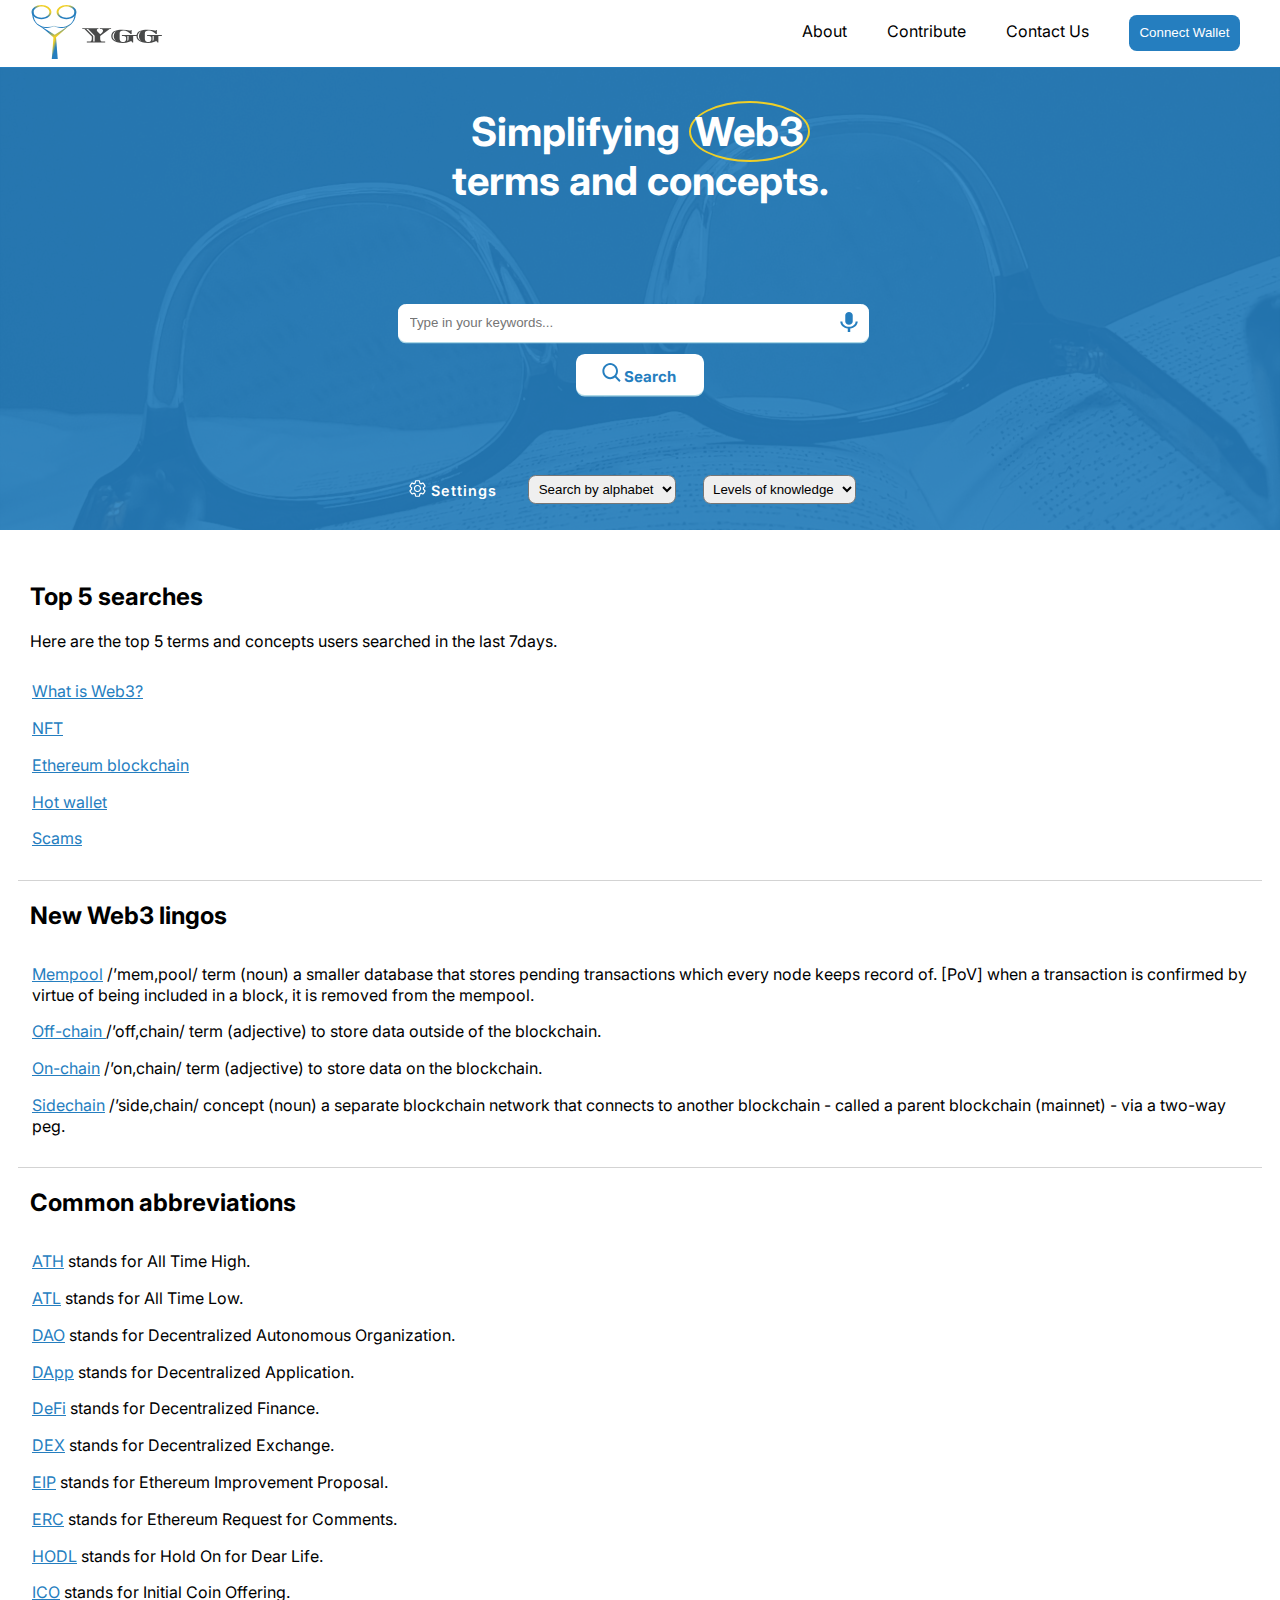
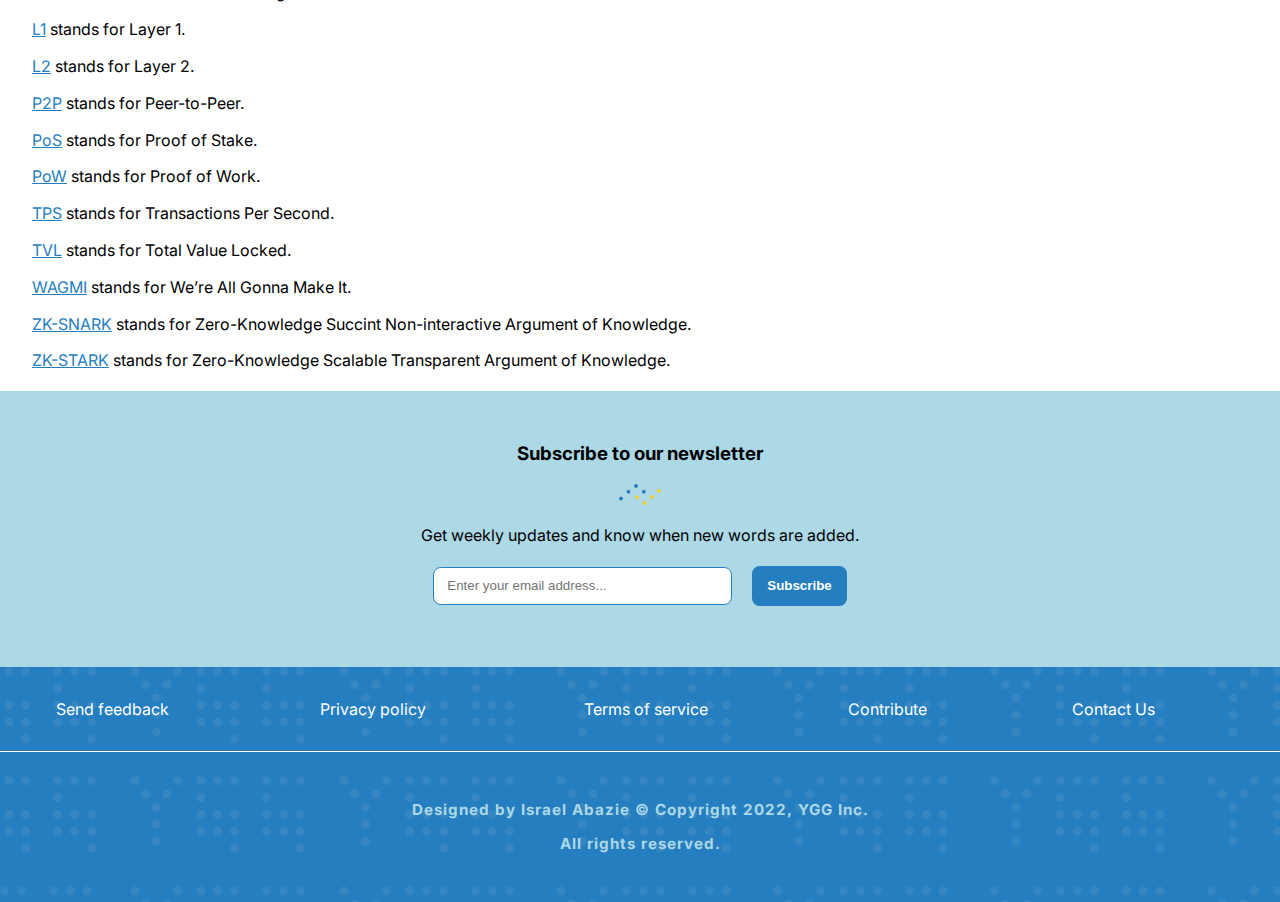
<file: index.html>
<!DOCTYPE html>
<html lang="en">
  <head>
    <meta charset="UTF-8" />
    <meta name="keywords" content="Web3, NFT, Blockchain, Dictionary, Smart contracts, DAO, Ethereum" />
    <meta name="description" content=" With the advent of Web3, we have seen litany of terms and concepts -
    wallets, technologies, protocols, chains - blocking the way to
    seamless adoption due to their ambuiguity. YGG is solving this
    friction by providing an all-in-one layman’s dictionary (with
    infographics) for both the average crypto noob and experienced users." />
    <meta name="author" content="Israel Abazie" />
    <meta http-equiv="X-UA-Compatible" content="IE=edge" />
    <meta name="viewport" content="width=device-width, initial-scale=1.0" />
    <link href="./CSS/style.css" rel="stylesheet" type="text/css" />
    <link href="./images/logo (1).svg" rel="icon" type="image/svg" />
    <link rel="preconnect" href="https://fonts.googleapis.com" />
    <link rel="preconnect" href="https://fonts.gstatic.com" crossorigin />
    <link
      href="https://fonts.googleapis.com/css2?family=Inter:wght@400;500;700&display=swap"
      rel="stylesheet"
    />
    
  
    <title>YGG - Web3 Dictionary</title>
  </head>
  <body>
    <header>
      <nav>
        <div class="nav-logo">
          <a href="index.html">
            <img src="./images/logo (1).svg" alt="logo" />
            <img src="./images/Ygg.svg" alt="logo text" class="logotxt" />
          </a>
          <img
            src="./images/menu--v1.png"
            class="hamburger"
            alt="hamburger menu"
          />
        </div>

        <div>
          <ul class="ul">
            <li>
              <img
                src="./images/close.svg"
                class="closeMenu"
                alt="close menu"
              />
            </li>
            <li class="home" style="color:#257ebf;"><a href="./index.html">Home</a></li>
            <li><a href="./pages/about.html">About</a></li>
            <li><a href="./pages/contribute.html">Contribute</a></li>
            <li><a href="./pages/contact.html">Contact Us</a></li>
            <li>
              <button type="submit" style="cursor: pointer">
                Connect Wallet
              </button>
            </li>
          </ul>
        </div>
      </nav>
      <div class="background-img">
        <h1>
          Simplifying <span>Web3</span><br />
          terms and concepts.
        </h1>
        <div class="input">
          <input
            type="text"
            id="searchbar"
            onkeyup="search_web()"
            placeholder="Type in your keywords..."
          />
          <img class="audiosearch" src="./images/Vector.svg" />

          <div id="main-container">
            <img
              src="./images/close.svg"
              class="close"
              onclick="close()"
              alt="close icon"
            />
            <p id="input-area">
              <input
                type="text"
                id="listen-button"
                onclick="listen()"
                placeholder="Tap here to use microphone"
              />
            </p>
            <img src="./images/2887-listen-state.gif" style="width: 15%" />
            <p id="output-area">Listening...</p>
          </div>
          <submit type="submit"
            ><img src="./images/search icon.svg" alt="search icon" />Search
          </submit>
        </div>
        <div class="flex">
          <div id="divspan">
            <img
              src="./images/carbon_settings.svg"
              alt="settings icon"
              width="18%"
            />
            <span id="span">Settings</span>
          </div>

          <div class="select-me">
            <div>
              <select>
                <option value="search-database">Search by alphabet</option>
                <option value="A-D">A-D</option>
                <option value="E-H">E-H</option>
                <option value="I-L">I-L</option>
                <option value="M-P">M-P</option>
                <option value="Q-T">Q-T</option>
                <option value="U-W">U-W</option>
                <option value="X-Z">X-Z</option>
              </select>
            </div>
            <div>
              <select id="selectKnowledge">
                <option value="knowledge-levels">Levels of knowledge</option>
                <option value="beginner-level">Beginner level</option>
                <option value="intermediate-level">Intermediate level</option>
                <option value="advanced-level">Advanced level</option>
              </select>
            </div>
          </div>
        </div>

        <div class="settingsbar">
          <div>
            <img
              src="./images/close.svg"
              class="close-1"
              onclick="close()"
              alt="close icon"
            />
          </div>

          <div id="settings-flex">
            <p class="settings-p">
              Filter is on<br /><br /><b>Turn off</b
              ><img src="./images/filter.svg" alt="filter icon" width="28%" />
            </p>
            <p class="settings-p">
              Light mode is on<br /><br /><b>Change</b
              ><img id="nightmode"
                src="./images/Night mode icon.svg"
                alt="night mode"
                width="13%"
              />
            </p>
            <div>
              <p>Change language</p>
              <select class="lang-abc" name="choose language">
                <option value="English">English</option>
                <option value="Arabic">Arabic</option>
                <option value="French">French</option>
                <option value="German">German</option>
                <option value="Spanish">Spanish</option>
              </select>
            </div>
          </div>
        </div>
      </div>
    </header>

    <main>
      <div>
        <h2>Top 5 searches</h2>
        <p class="main-p">
          Here are the top 5 terms and concepts users searched in the last
          7days.
        </p>
        <ol id="list">
          <li class="web"><a href="">What is Web3?</a></li>
          <li class="web"><a href="">NFT</a></li>
          <li class="web"><a href="">Ethereum blockchain</a></li>
          <li class="web"><a href="">Hot wallet</a></li>
          <li class="web"><a href="">Scams</a></li>
        </ol>
        <h2>New Web3 lingos</h2>
        <ol id="list">
          <li class="web">
            <a href="">Mempool</a> /’mem,pool/ term (noun) a smaller database
            that stores pending transactions which every node keeps record of.
            [PoV] when a transaction is confirmed by virtue of being included in
            a block, it is removed from the mempool.
          </li>
          <li class="web">
            <a href="">Off-chain </a>/’off,chain/ term (adjective) to store data
            outside of the blockchain.
          </li>
          <li class="web">
            <a href="">On-chain</a> /’on,chain/ term (adjective) to store data
            on the blockchain.
          </li>
          <li class="web">
            <a href="">Sidechain</a> /’side,chain/ concept (noun) a separate
            blockchain network that connects to another blockchain - called a
            parent blockchain (mainnet) - via a two-way peg.
          </li>
        </ol>
        <h2>Common abbreviations</h2>
        <ol id="list">
          <li class="web"><a href="">ATH</a> stands for All Time High.</li>
          <li class="web"><a href="">ATL</a> stands for All Time Low.</li>
          <li class="web">
            <a href="">DAO</a> stands for Decentralized Autonomous Organization.
          </li>
          <li class="web">
            <a href="">DApp</a> stands for Decentralized Application.
          </li>
          <li class="web">
            <a href="">DeFi</a> stands for Decentralized Finance.
          </li>
          <li class="web">
            <a href="">DEX</a> stands for Decentralized Exchange.
          </li>
          <li class="web">
            <a href="">EIP</a> stands for Ethereum Improvement Proposal.
          </li>
          <li class="web">
            <a href="">ERC</a> stands for Ethereum Request for Comments.
          </li>
          <li class="web">
            <a href="">HODL</a> stands for Hold On for Dear Life.
          </li>
          <li class="web">
            <a href="">ICO</a> stands for Initial Coin Offering.
          </li>
          <li class="web"><a href="">L1</a> stands for Layer 1.</li>
          <li class="web"><a href="">L2</a> stands for Layer 2.</li>
          <li class="web"><a href="">P2P</a> stands for Peer-to-Peer.</li>
          <li class="web"><a href="">PoS</a> stands for Proof of Stake.</li>
          <li class="web"><a href="">PoW</a> stands for Proof of Work.</li>
          <li class="web">
            <a href="">TPS</a> stands for Transactions Per Second.
          </li>
          <li class="web"><a href="">TVL</a> stands for Total Value Locked.</li>
          <li class="web">
            <a href="">WAGMI</a> stands for We’re All Gonna Make It.
          </li>
          <li class="web">
            <a href="">ZK-SNARK</a> stands for Zero-Knowledge Succint
            Non-interactive Argument of Knowledge.
          </li>
          <li class="web">
            <a href="">ZK-STARK</a> stands for Zero-Knowledge Scalable
            Transparent Argument of Knowledge.
          </li>
        </ol>
      </div>
      <div class="divklass">
        <h3 id="h3">Subscribe to our newsletter</h3>
        <img
          class="img-divklass"
          src="./images/colour mix.png"
          style="width: 3.5%"
        />
        <p>Get weekly updates and know when new words are added.</p>
        <input type="email" placeholder="Enter your email address..." />
        <button type="submit">Subscribe</button>
      </div>
    </main>

    <footer>
      <div class="divfooter">
        <ul>
          <li><a href="#">Send feedback</a></li>
          <li><a href="">Privacy policy</a></li>
          <li><a href="">Terms of service</a></li>
          <li><a href="./pages/contribute.html">Contribute</a></li>
          <li id="contact-id"><a href="./pages/contact.html">Contact Us</a></li>
        </ul>
        <div id="divblock">
          <p class="divblock_p">Designed by Israel Abazie &copy; Copyright 2022, YGG Inc.</p>
          <p>All rights reserved.</p>
        </div>
      </div>
    </footer>
    
    <script src="./script.js" type="text/javaScript"></script>
  </body>
</html>
</file>
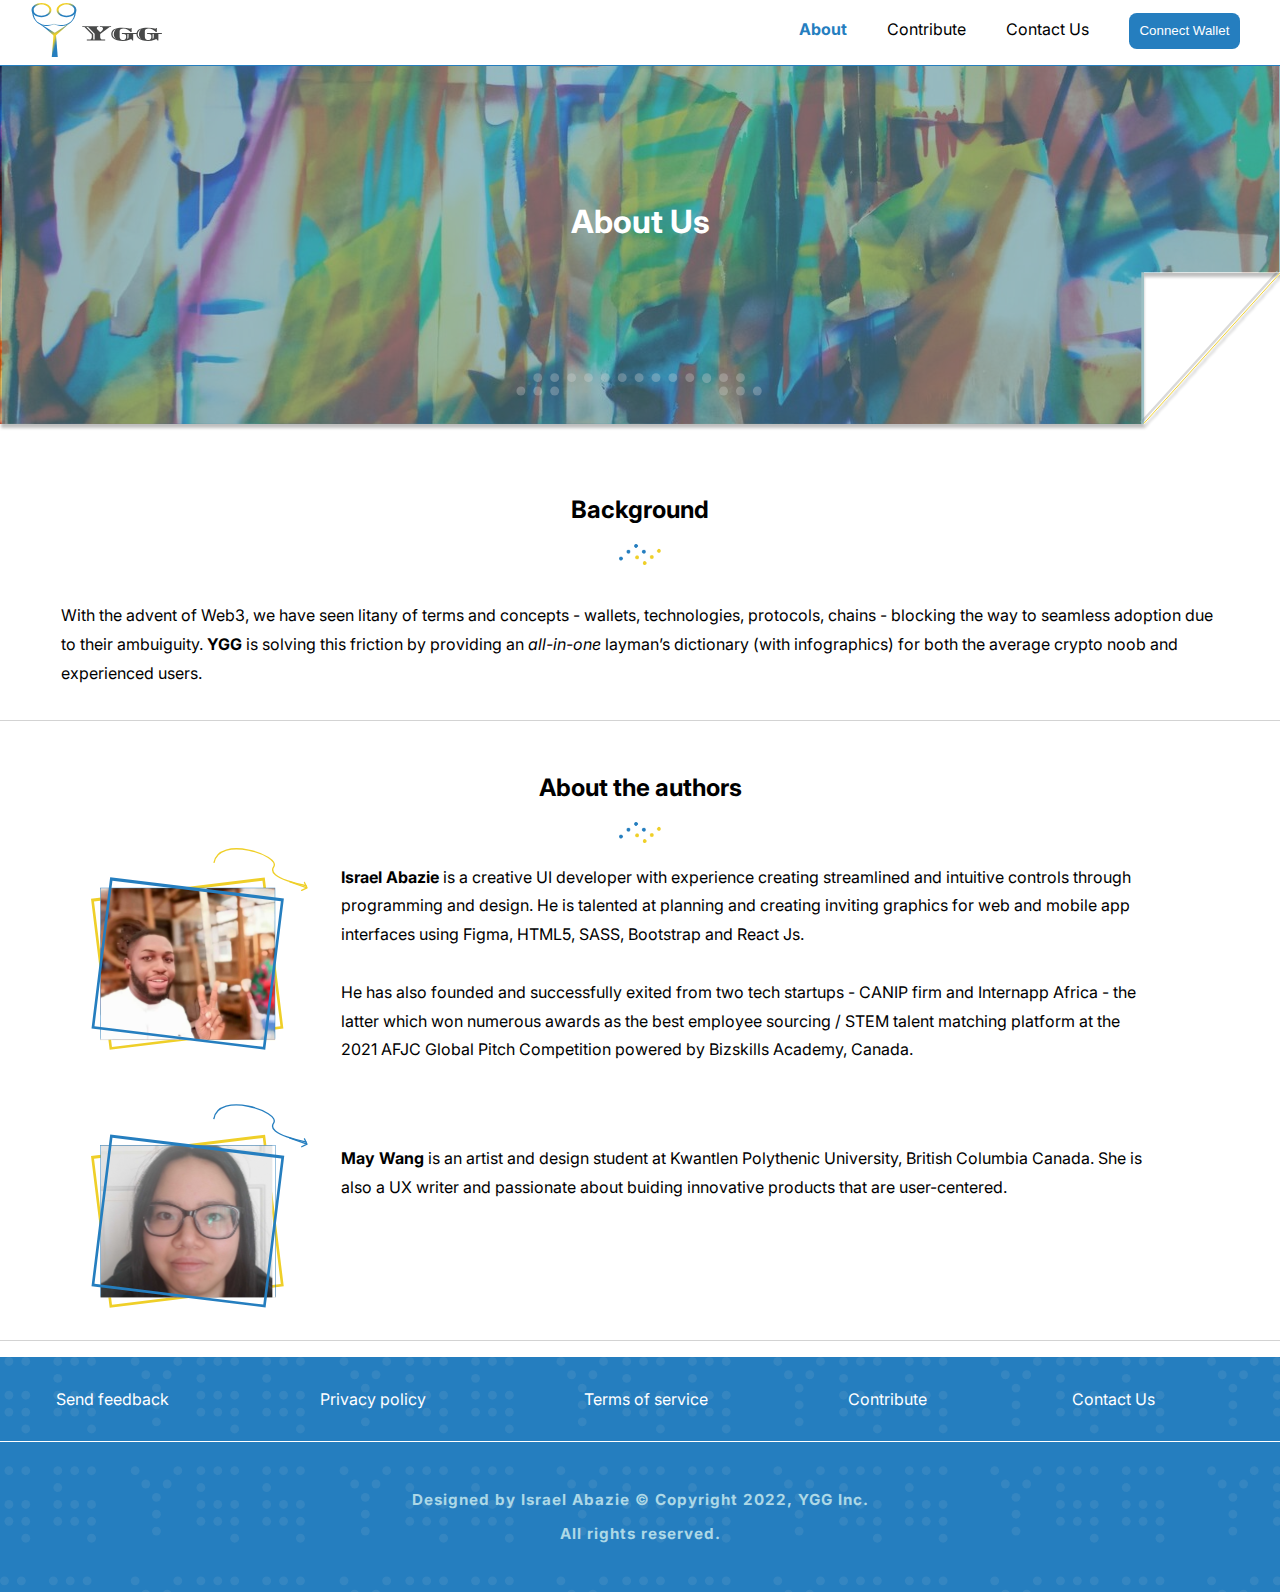
<file: pages/about.html>
<!DOCTYPE html>
<html lang="en">
  <head>
    <meta charset="UTF-8" />
    <meta http-equiv="X-UA-Compatible" content="IE=edge" />
    <meta name="viewport" content="width=device-width, initial-scale=1.0" />
    <link href="../CSS/style.css" rel="stylesheet" type="text/css" />
    <link href="../images/logo (1).svg" rel="icon" type="image/svg" />
    <link rel="preconnect" href="https://fonts.googleapis.com" />
    <link rel="preconnect" href="https://fonts.gstatic.com" crossorigin />
    <link
      href="https://fonts.googleapis.com/css2?family=Inter:wght@400;500;700&display=swap"
      rel="stylesheet"
    />
    <title>About YGG</title>
  </head>
  <body>
    <header>
      <nav id="nav">
        <div class="nav-logo">
          <a href="../index.html">
            <img src="../images/logo (1).svg" alt="logo" />
            <img src="../images/Ygg.svg" alt="logo text" class="logotxt" />
          </a>
          <img
            src="../images/menu--v1.png"
            class="hamburger"
            alt="hamburger menu"
          />
        </div>

        <div>
          <ul class="ul">
            <li>
              <img
                src="../images/close.svg"
                class="closeMenu"
                alt="close menu"
              />
            </li>
            <li class="home" style="color:#257ebf;"><a href="../index.html">Home</a></li>
            <li><a id="about" href="./about.html">About</a></li>
            <li><a href="./contribute.html">Contribute</a></li>
            <li><a href="./contact.html">Contact Us</a></li>
            <li>
              <button type="submit" style="cursor: pointer">
                Connect Wallet
              </button>
            </li>
          </ul>
        </div>
      </nav>
      <div class="hero-image">
        <h1>About Us</h1>
      </div>
    </header>

    <main>
      <div class="divklass1">
        <h2>Background</h2>
        <img
          class="imgdivklass"
          src="../images/colour mix.png"
          style="width: 3.5%"
        />
        <p>
          With the advent of Web3, we have seen litany of terms and concepts -
          wallets, technologies, protocols, chains - blocking the way to
          seamless adoption due to their ambuiguity. <b>YGG</b> is solving this
          friction by providing an <i>all-in-one</i> layman’s dictionary (with
          infographics) for both the average crypto noob and experienced users.
        </p>
      </div>
      <div class="divklass1">
        <h2 class="h2">About the authors</h2>
        <img
          class="imgdivklass"
          src="../images/colour mix.png"
          style="width: 3.5%"
        />
        <div class="divklass-flex">
          <img src="../images/profile-author1.svg" />
          <p>
            <b>Israel Abazie</b> is a creative UI developer with experience
            creating streamlined and intuitive controls through programming and
            design. He is talented at planning and creating inviting graphics
            for web and mobile app interfaces using Figma, HTML5, SASS,
            Bootstrap and React Js.<br /><br />
            He has also founded and successfully exited from two tech startups -
            CANIP firm and Internapp Africa - the latter which won numerous
            awards as the best employee sourcing / STEM talent matching platform
            at the 2021 AFJC Global Pitch Competition powered by Bizskills
            Academy, Canada.
          </p>
        </div>
        <div class="divklass-flex1">
          <img src="../images/profile-author2.svg" />
          <p>
            <b>May Wang</b> is an artist and design student at Kwantlen
            Polythenic University, British Columbia Canada. She is also a UX
            writer and passionate about buiding innovative products that are
            user-centered.
          </p>
        </div>
      </div>
    </main>

    <footer>
      <div class="divfooter">
        <ul>
          <li><a href="#">Send feedback</a></li>
          <li><a href="">Privacy policy</a></li>
          <li><a href="">Terms of service</a></li>
          <li><a href="./contribute.html">Contribute</a></li>
          <li id="contact-id"><a href="./contact.html">Contact Us</a></li>
        </ul>
        <div id="divblock">
          <p class="divblock_p">Designed by Israel Abazie &copy; Copyright 2022, YGG Inc.</p>
          <p>All rights reserved.</p>
        </div>
      </div>
    </footer>

    <script>
      const closeMenu = document.querySelector(".closeMenu");
      const ul = document.querySelector(".ul");
      const hamburger = document.querySelector(".hamburger");

      hamburger.addEventListener("click", () => {
        if (ul.style.display === "none") {
          ul.style.display = "block";
        } else {
          ul.style.display = "none";
        }
      });
      closeMenu.addEventListener("click", () => {
        if (ul.style.display === "block") {
          ul.style.display = "none";
        } else {
          ul.style.display = "block";
        }
      });
    </script>
  </body>
</html>
</file>
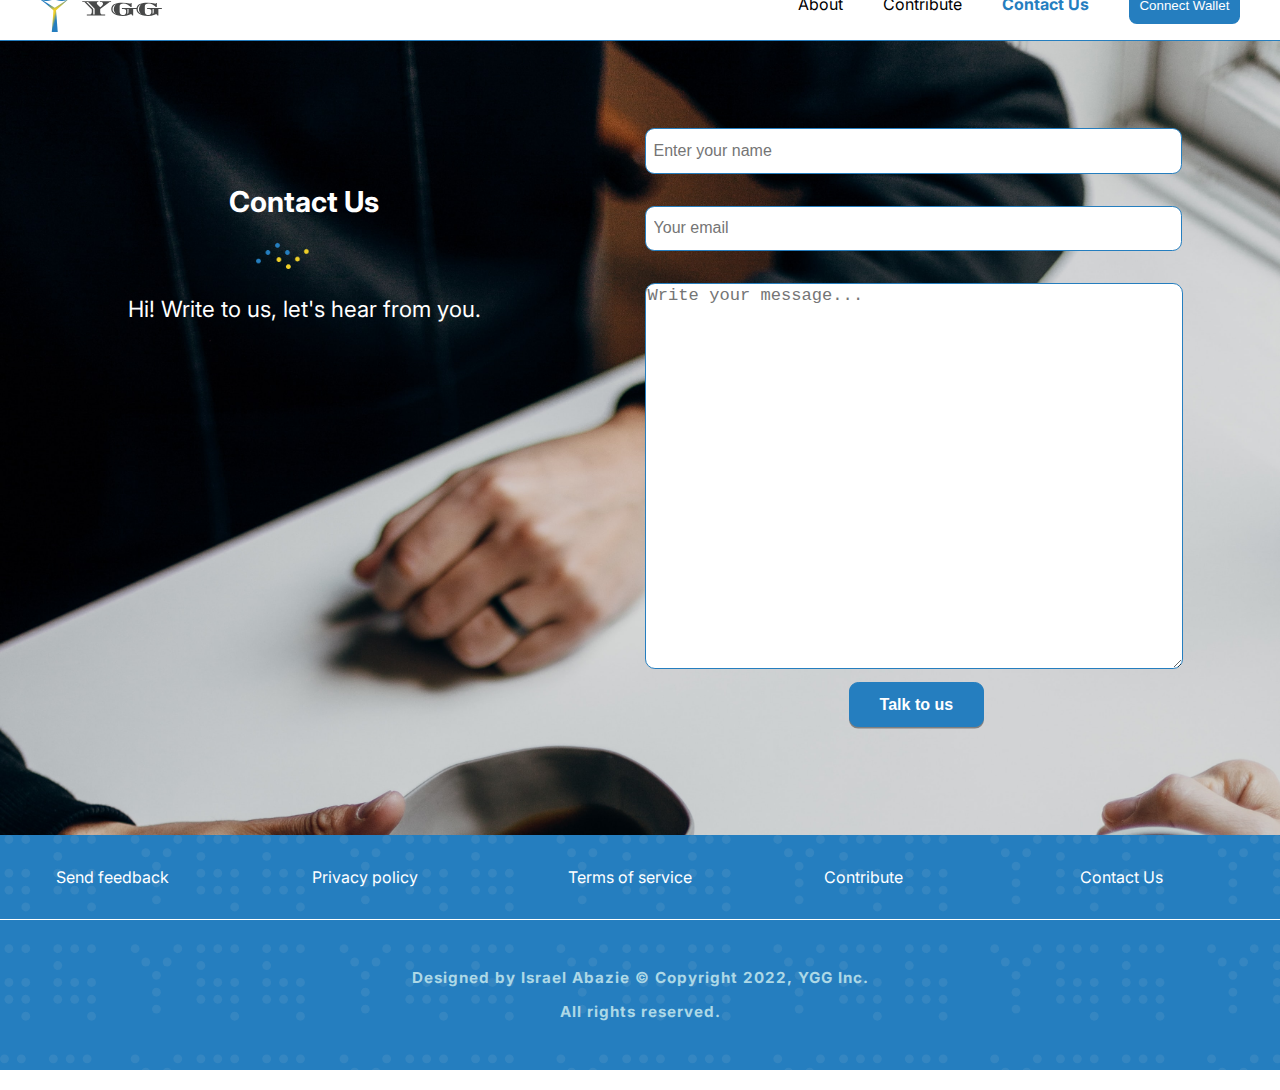
<file: pages/contact.html>
<!DOCTYPE html>
<html lang="en">
  <head>
    <meta charset="UTF-8" />
    <meta http-equiv="X-UA-Compatible" content="IE=edge" />
    <meta name="viewport" content="width=device-width, initial-scale=1.0" />
    <link href="../CSS/style.css" rel="stylesheet" type="text/css" />
    <link href="../images/logo (1).svg" rel="icon" type="image/svg" />
    <link rel="preconnect" href="https://fonts.googleapis.com" />
    <link rel="preconnect" href="https://fonts.gstatic.com" crossorigin />
    <link
      href="https://fonts.googleapis.com/css2?family=Inter:wght@400;500;700&display=swap"
      rel="stylesheet"
    />

    <title>Contact YGG</title>
  </head>
  <body class="body-contact">
    <header>
      <nav class="contact-nav">
        <div class="nav-logo">
          <a href="../index.html">
            <img src="../images/logo (1).svg" alt="logo" />
            <img src="../images/Ygg.svg" alt="logo text" class="logotxt" />
          </a>
          <img
            src="../images/menu--v1.png"
            class="hamburger"
            alt="hamburger menu"
          />
        </div>
        <div>
          <ul class="ul">
            <li>
              <img
                src="../images/close.svg"
                class="closeMenu"
                alt="close menu"
              />
            </li>
            <li class="home" style="color:#257ebf;"><a href="../index.html">Home</a></li>
            <li><a href="./about.html">About</a></li>
            <li><a href="./contribute.html">Contribute</a></li>
            <li><a id="contact" href="./contact.html">Contact Us</a></li>
            <li>
              <button type="submit" style="cursor: pointer">
                Connect Wallet
              </button>
            </li>
          </ul>
        </div>
      </nav>
    </header>

    <main id="main">
      <div class="main-div-flex">
        <div>
          <h2>Contact Us</h2>
          <img src="../images/colour mix.png" />
          <p>Hi! Write to us, let's hear from you.</p>
        </div>
        <form action="">
          <input
            type="text"
            id="name"
            placeholder="Enter your name"
            required
          /><br />
          <input
            type="email"
            id="email"
            placeholder="Your email"
            required
          /><br />
          <textarea
            required
            id="contact-msg"
            name="contact-msg"
            rows="20"
            cols="20"
            placeholder="Write your message..."
          ></textarea
          ><br />
          <input id="form-submit" type="submit" value="Talk to us" />
        </form>
      </div>
    </main>

    <footer id="footer">
      <div class="divfooter">
        <ul>
          <li><a href="#">Send feedback</a></li>
          <li><a href="">Privacy policy</a></li>
          <li id="terms"><a href="">Terms of service</a></li>
          <li id="contribute"><a href="./contribute.html">Contribute</a></li>
          <li id="contact"><a href="./contact.html">Contact Us</a></li>
        </ul>
        <div id="divblock">
          <p class="divblock_p">Designed by Israel Abazie &copy; Copyright 2022, YGG Inc.</p>
          <p>All rights reserved.</p>
        </div>
      </div>
    </footer>

    <script>
      const closeMenu = document.querySelector(".closeMenu");
      const ul = document.querySelector(".ul");
      const hamburger = document.querySelector(".hamburger");

      hamburger.addEventListener("click", () => {
        if (ul.style.display === "none") {
          ul.style.display = "block";
        } else {
          ul.style.display = "none";
        }
      });
      closeMenu.addEventListener("click", () => {
        if (ul.style.display === "block") {
          ul.style.display = "none";
        } else {
          ul.style.display = "block";
        }
      });
    </script>
  </body>
</html>
</file>
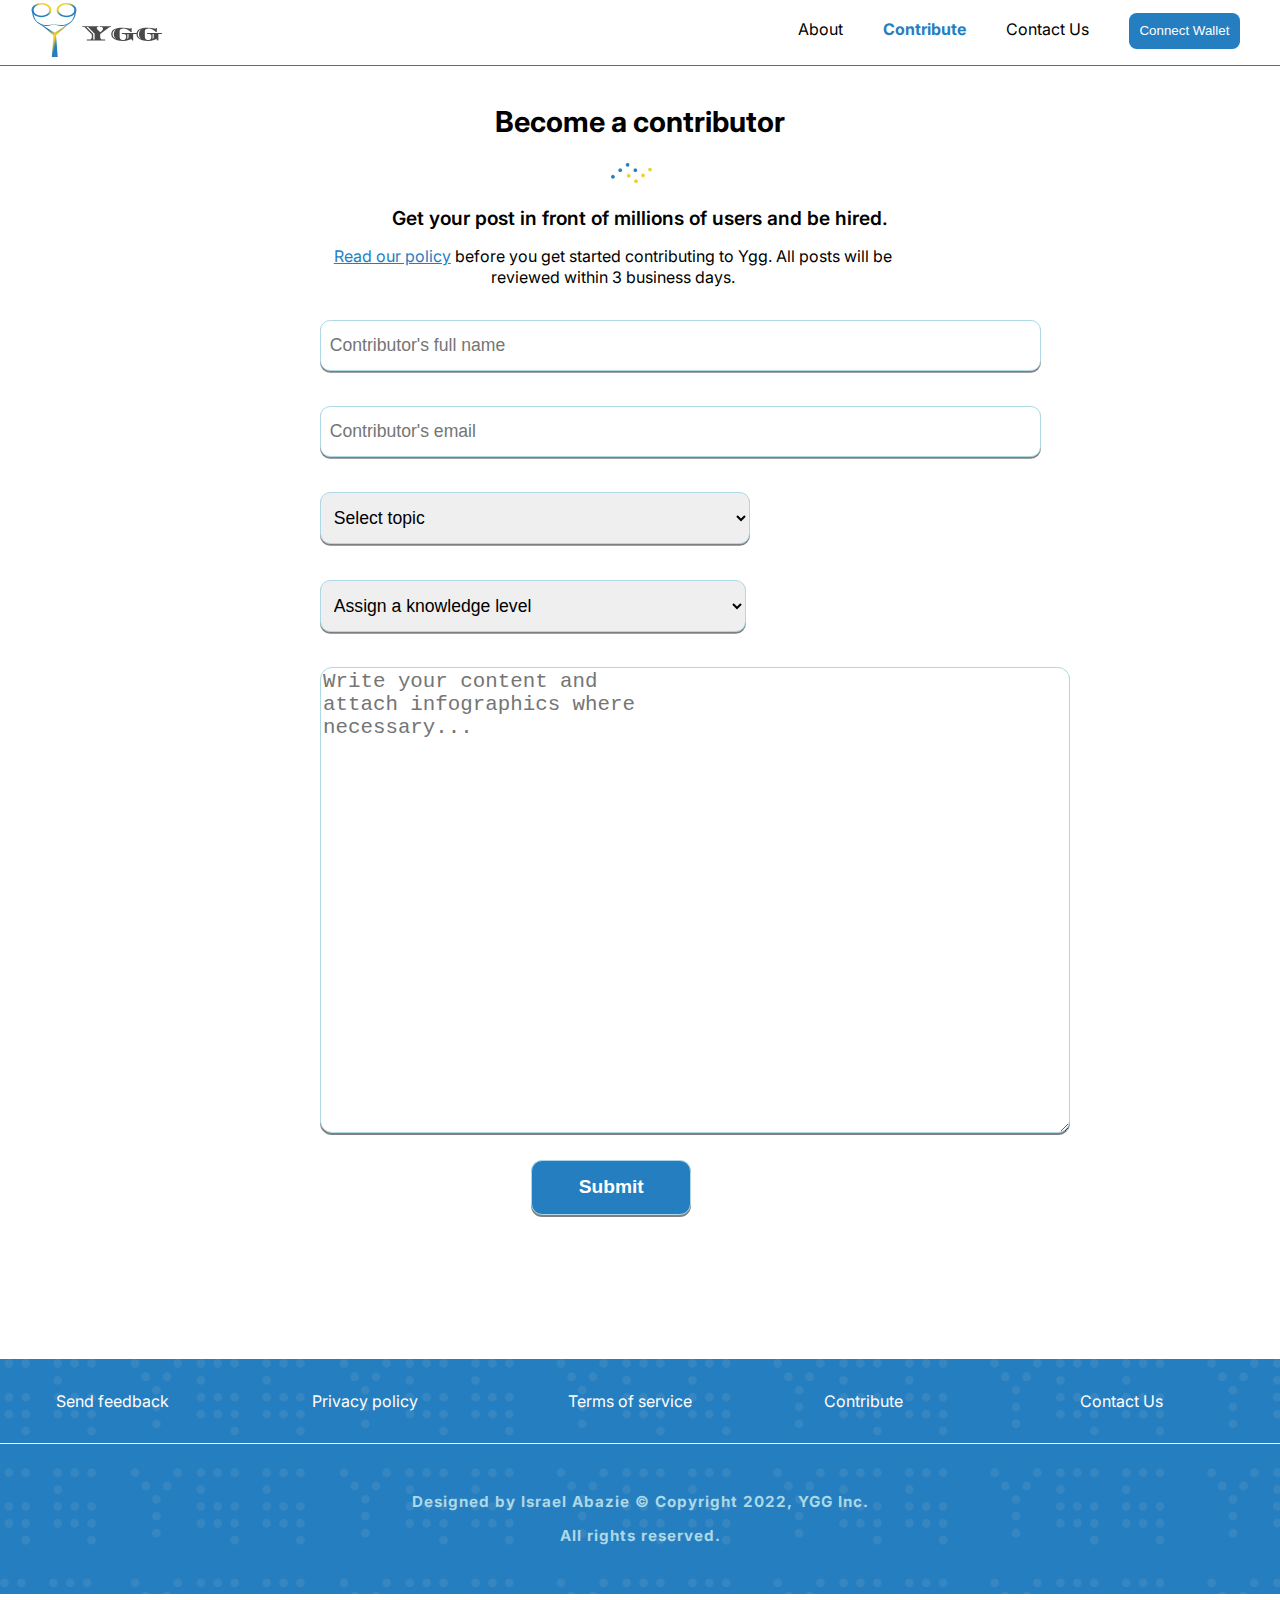
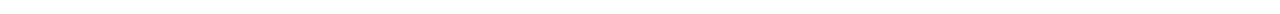
<file: pages/contribute.html>
<!DOCTYPE html>
<html lang="en">
  <head>
    <meta charset="UTF-8" />
    <meta http-equiv="X-UA-Compatible" content="IE=edge" />
    <meta name="viewport" content="width=device-width, initial-scale=1.0" />
    <link href="../CSS/style.css" rel="stylesheet" type="text/css" />
    <link href="../images/logo (1).svg" rel="icon" type="image/svg" />
    <link rel="preconnect" href="https://fonts.googleapis.com" />
    <link rel="preconnect" href="https://fonts.gstatic.com" crossorigin />
    <link
      href="https://fonts.googleapis.com/css2?family=Inter:wght@400;500;700&display=swap"
      rel="stylesheet"
    />
    <title>Become a contributor</title>
  </head>
  <body>
    <header>
      <nav id="nav">
        <div class="nav-logo">
          <a href="../index.html">
            <img src="../images/logo (1).svg" alt="logo" />
            <img src="../images/Ygg.svg" alt="logo text" class="logotxt" />
          </a>
          <img
            src="../images/menu--v1.png"
            class="hamburger"
            alt="hamburger menu"
          />
        </div>
        <div>
          <ul class="ul">
            <li>
              <img
                src="../images/close.svg"
                class="closeMenu"
                alt="close menu"
              />
            </li>
            <li class="home" style="color:#257ebf;"><a href="../index.html">Home</a></li>
            <li><a href="./about.html">About</a></li>
            <li><a id="contribute" href="./contribute.html">Contribute</a></li>
            <li><a href="./contact.html">Contact Us</a></li>
            <li>
              <button type="submit" style="cursor: pointer">
                Connect Wallet
              </button>
            </li>
          </ul>
        </div>
      </nav>
    </header>
    <main id="main-one">
      <div class="main-div-block">
        <div>
          <h2>Become a contributor</h2>
          <img src="../images/colour mix.png" />
          <p>Get your post in front of millions of users and be hired.</p>
        </div>
        <form action="">
          <div class="label">
            <a href="">Read our policy</a> before you get started contributing
            to Ygg. All posts will be reviewed within 3 business days.
          </div>
          <input
            type="text"
            id="name"
            placeholder="Contributor's full name"
            required
          /><br />
          <input
            type="email"
            id="email"
            placeholder="Contributor's email"
            required
          /><br />

          <select>
            <option value="search-topics">Select topic</option>
            <option value="nft">NFT</option>
            <option value="stable-coins">Stable coin</option>
            <option value="blockchain">Blockchain</option>
            <option value="solana">Solana</option>
            <option value="sharding">Sharding</option>
            <option value="ZKT">Zero-Knowledge Technology</option>
            <option value="ethereum">Ethereum</option></select
          ><br />

          <select id="assign">
            <option value="assign-level">Assign a knowledge level</option>
            <option value="beginner-level">Beginner level</option>
            <option value="intermediate-level">Intermediate level</option>
            <option value="advanced-level">Advanced level</option></select
          ><br />

          <textarea
            required
            id="contact-msg"
            name="contact-msg"
            rows="20"
            cols="20"
            placeholder="Write your content and attach infographics where necessary..."
          ></textarea
          ><br />
          <input id="form-submit" type="submit" value="Submit" />
        </form>
      </div>
    </main>

    <footer>
      <div class="divfooter">
        <ul>
          <li><a href="#">Send feedback</a></li>
          <li><a href="">Privacy policy</a></li>
          <li id="terms"><a href="">Terms of service</a></li>
          <li id="contribute"><a href="./contribute.html">Contribute</a></li>
          <li id="contact"><a href="./contact.html">Contact Us</a></li>
        </ul>
        <div id="divblock">
          <p class="divblock_p">Designed by Israel Abazie &copy; Copyright 2022, YGG Inc.</p>
          <p>All rights reserved.</p>
        </div>
      </div>
    </footer>

    <script>
      const closeMenu = document.querySelector(".closeMenu");
      const ul = document.querySelector(".ul");
      const hamburger = document.querySelector(".hamburger");

      hamburger.addEventListener("click", () => {
        if (ul.style.display === "none") {
          ul.style.display = "block";
        } else {
          ul.style.display = "none";
        }
      });
      closeMenu.addEventListener("click", () => {
        if (ul.style.display === "block") {
          ul.style.display = "none";
        } else {
          ul.style.display = "block";
        }
      });
    </script>
  </body>
</html>
</file>
<file: CSS/style.css>
body,
html {
  font-family: "Inter", sans-serif;
  margin: 0;
  overflow-x: hidden;
}

header nav {
  display: -webkit-box;
  display: -ms-flexbox;
  display: flex;
  -webkit-box-pack: justify;
      -ms-flex-pack: justify;
          justify-content: space-between;
  position: fixed;
  background-color: white;
  padding-top: 0.3em;
  width: 100%;
  margin-top: -1.65em;
  border-bottom: 1px solid #257ebf;
}

@media (min-width: 400px) and (max-width: 599px) {
  header nav {
    margin-top: unset;
    position: -webkit-sticky;
    position: sticky;
  }
}

@media (min-width: 200px) and (max-width: 399px) {
  header nav {
    margin-top: unset;
    position: -webkit-sticky;
    position: sticky;
  }
}

header nav .hamburger {
  display: none;
  width: 12%;
}

@media (min-width: 400px) and (max-width: 599px) {
  header nav .hamburger {
    display: block;
    margin: -13% 20% 8% 160%;
  }
}

@media (min-width: 200px) and (max-width: 399px) {
  header nav .hamburger {
    display: block;
    margin: -25% 20% 9% 175%;
    width: 20%;
    height: 60%;
  }
}

header nav .closeMenu {
  display: none;
  width: 7%;
}

@media (min-width: 400px) and (max-width: 599px) {
  header nav .closeMenu {
    display: block;
    margin-left: 80%;
    padding: 2em;
  }
}

@media (min-width: 200px) and (max-width: 399px) {
  header nav .closeMenu {
    display: block;
    margin-left: 70%;
    padding: 2em;
  }
}

header nav .nav-logo {
  margin-left: 1.9em;
}

@media (min-width: 400px) and (max-width: 599px) {
  header nav .nav-logo {
    width: 50%;
  }
}

@media (min-width: 200px) and (max-width: 399px) {
  header nav .nav-logo {
    width: 40%;
  }
}

@media (min-width: 600px) and (max-width: 700px) {
  header nav .nav-logo {
    margin-top: 0.2em;
  }
}

@media (min-width: 761px) and (max-width: 1199px) {
  header nav .nav-logo {
    margin-top: 0.2em;
  }
}

header nav .nav-logo a {
  text-decoration: none;
}

header nav img {
  width: 23%;
}

@media (min-width: 400px) and (max-width: 599px) {
  header nav img {
    width: 14%;
    margin-top: 2%;
  }
}

@media (min-width: 761px) and (max-width: 1199px) {
  header nav img {
    width: 20%;
  }
}

@media (min-width: 600px) and (max-width: 700px) {
  header nav img {
    width: 18%;
  }
}

header nav .logotxt {
  width: 38%;
  padding-bottom: 1em;
}

@media (min-width: 400px) and (max-width: 599px) {
  header nav .logotxt {
    width: 32%;
    margin-bottom: -3.2%;
  }
}

@media (min-width: 200px) and (max-width: 399px) {
  header nav .logotxt {
    width: 38%;
    margin: -4.5%;
  }
}

@media (min-width: 600px) and (max-width: 700px) {
  header nav .logotxt {
    width: 34%;
  }
}

header nav .ul {
  list-style-type: none;
  display: -webkit-box;
  display: -ms-flexbox;
  display: flex;
}

header nav .ul .home {
  display: none;
}

@media (min-width: 400px) and (max-width: 599px) {
  header nav .ul .home {
    display: block;
    color: #257ebf;
    font-weight: 700;
    outline: none;
  }
}

@media (min-width: 200px) and (max-width: 399px) {
  header nav .ul .home {
    display: block;
    color: #257ebf;
    font-weight: 700;
    outline: none;
  }
}

@media (min-width: 400px) and (max-width: 599px) {
  header nav .ul {
    display: none;
    -webkit-transition: 0.5s ease-in-out;
    transition: 0.5s ease-in-out;
    background-color: white;
    width: 100vw;
    height: 100vh;
    text-align: center;
    margin-left: -8%;
  }
}

@media (min-width: 200px) and (max-width: 399px) {
  header nav .ul {
    display: none;
    -webkit-transition: 0.5s ease-in-out;
    transition: 0.5s ease-in-out;
    background-color: white;
    width: 100vw;
    height: 100vh;
    text-align: center;
    margin-left: -13%;
  }
}

@media (min-width: 600px) and (max-width: 700px) {
  header nav .ul {
    font-size: 0.95rem;
    margin-left: -5em;
  }
}

header nav .ul li {
  padding-right: 2.5em;
}

@media (min-width: 761px) and (max-width: 1199px) {
  header nav .ul li {
    margin-left: -0.8%;
  }
}

@media (min-width: 400px) and (max-width: 599px) {
  header nav .ul li {
    padding-bottom: 3em;
    font-size: 1.3rem;
  }
}

@media (min-width: 200px) and (max-width: 399px) {
  header nav .ul li {
    padding-bottom: 3em;
    font-size: 1.08rem;
  }
}

@media (min-width: 701px) and (max-width: 760px) {
  header nav .ul li {
    padding-right: 1.7em;
  }
}

@media (min-width: 701px) and (max-width: 760px) and (min-width: 600px) and (max-width: 700px) {
  header nav .ul li {
    padding-right: 1em;
  }
}

header nav .ul li a {
  text-decoration: none;
  color: black;
}

@media (min-width: 600px) and (max-width: 700px) {
  header nav .ul li a {
    margin-left: -1em;
  }
}

header nav .ul li a:focus {
  color: #257ebf;
  font-weight: 700;
}

header nav .ul button {
  background-color: #257ebf;
  border: #257ebf;
  color: white;
  padding: 0.8em;
  border-radius: 0.58em;
  margin-top: -2em;
}

@media (min-width: 400px) and (max-width: 599px) {
  header nav .ul button {
    font-size: 1.1rem;
  }
}

@media (min-width: 200px) and (max-width: 399px) {
  header nav .ul button {
    font-size: 1rem;
  }
}

@media (min-width: 600px) and (max-width: 700px) {
  header nav .ul button {
    padding-right: 0.6em;
  }
}

header nav .ul button:active {
  background-color: white;
  color: #257ebf;
  border: 2px solid #257ebf;
  font-weight: 700;
}

.background-img {
  background-image: url("../images/Group 4.svg");
  background-repeat: no-repeat;
  background-size: cover;
  padding-bottom: 1.6em;
}

.background-img #settings-flex {
  display: -webkit-box;
  display: -ms-flexbox;
  display: flex;
  -ms-flex-pack: distribute;
      justify-content: space-around;
}

@media (min-width: 400px) and (max-width: 599px) {
  .background-img #settings-flex {
    display: -ms-grid;
    display: grid;
    -webkit-box-pack: left;
        -ms-flex-pack: left;
            justify-content: left;
  }
}

@media (min-width: 200px) and (max-width: 399px) {
  .background-img #settings-flex {
    display: -ms-grid;
    display: grid;
    -webkit-box-pack: left;
        -ms-flex-pack: left;
            justify-content: left;
  }
}

@media (min-width: 400px) and (max-width: 599px) {
  .background-img #settings-flex div {
    font-size: 1rem;
    padding-bottom: 2%;
  }
}

@media (min-width: 200px) and (max-width: 399px) {
  .background-img #settings-flex div {
    font-size: 1rem;
    padding-bottom: 2%;
  }
}

@media (min-width: 400px) and (max-width: 599px) {
  .background-img #settings-flex .settings-p {
    font-size: 1rem;
    padding-bottom: 2%;
  }
}

@media (min-width: 200px) and (max-width: 399px) {
  .background-img #settings-flex .settings-p {
    font-size: 0.98rem;
    padding-bottom: 2%;
  }
}

.background-img #settings-flex .lang-abc {
  border-color: white;
}

@media (min-width: 400px) and (max-width: 599px) {
  .background-img #settings-flex .lang-abc {
    font-size: 1rem;
    font-weight: 700;
    margin-left: -4%;
  }
}

@media (min-width: 200px) and (max-width: 399px) {
  .background-img #settings-flex .lang-abc {
    font-size: 0.98rem;
    font-weight: 700;
    margin-left: -4%;
  }
}

@media (min-width: 761px) and (max-width: 1199px) {
  .background-img #settings-flex .lang-abc {
    font-size: 0.95rem;
    font-weight: 700;
  }
}

@media (min-width: 701px) and (max-width: 760px) {
  .background-img #settings-flex .lang-abc {
    font-size: 0.9rem;
    font-weight: 700;
  }
}

@media (min-width: 600px) and (max-width: 700px) {
  .background-img #settings-flex .lang-abc {
    font-size: 0.9rem;
    font-weight: 700;
  }
}

@media (min-width: 200px) and (max-width: 399px) {
  .background-img #settings-flex #nightmode {
    width: 11.8%;
  }
}

.background-img #settings-flex img {
  margin-bottom: -0.3em;
  padding-left: 0.3em;
}

@media (min-width: 200px) and (max-width: 399px) {
  .background-img #settings-flex img {
    width: 24%;
  }
}

.background-img .settingsbar {
  display: none;
  background-color: white;
  width: 70vw;
  z-index: 999;
  margin: -2em auto;
  padding: 2em;
  border-radius: 0.58em;
  -webkit-transition: 0.5s ease-in-out;
  transition: 0.5s ease-in-out;
}

@media (min-width: 600px) and (max-width: 700px) {
  .background-img .settingsbar {
    width: 75vw;
  }
}

.background-img .settingsbar .close-1 {
  cursor: pointer;
  margin-left: 95%;
  width: 2.8%;
  background-color: #257ebf;
  border-radius: 50%;
  padding: 0.18em;
}

@media (min-width: 400px) and (max-width: 599px) {
  .background-img .settingsbar .close-1 {
    width: 6%;
    padding: 0.2em;
  }
}

@media (min-width: 200px) and (max-width: 399px) {
  .background-img .settingsbar .close-1 {
    width: 6%;
    padding: 0.2em;
  }
}

@media (min-width: 761px) and (max-width: 1199px) {
  .background-img .settingsbar .close-1 {
    margin: -0.7% 95%;
  }
}

@media (min-width: 701px) and (max-width: 760px) {
  .background-img .settingsbar .close-1 {
    margin: -0.3em 30em;
  }
}

@media (min-width: 600px) and (max-width: 700px) {
  .background-img .settingsbar .close-1 {
    margin: -3em 28em 0;
  }
}

.background-img h1 {
  padding: 2em;
  text-align: center;
  font-size: 2.5rem;
  color: white;
}

@media (min-width: 400px) and (max-width: 599px) {
  .background-img h1 {
    font-size: 1.9rem;
    margin: 0 auto;
    padding: unset;
    padding-top: 4em;
  }
}

@media (min-width: 200px) and (max-width: 399px) {
  .background-img h1 {
    font-size: 1.78rem;
    width: 80%;
    margin: 0 auto;
    padding-left: unset;
    padding-right: unset;
    padding-top: 2em;
  }
}

@media (min-width: 600px) and (max-width: 700px) {
  .background-img h1 {
    font-size: 2.3rem;
  }
}

.background-img h1 span {
  border-radius: 50%;
  border: 2px solid #efcf28;
  padding: 0.1em;
}

.background-img .input {
  text-align: center;
  margin-top: -0.5em;
}

@media (min-width: 400px) and (max-width: 599px) {
  .background-img .input {
    margin: 0 10.8% 0 4%;
  }
}

@media (min-width: 200px) and (max-width: 399px) {
  .background-img .input {
    margin: 0 10.8% 0 4%;
  }
}

.background-img .input submit {
  background-color: white;
  border-radius: 0.58em;
  padding: 0.6em 0.5em 0.6em 0.38em;
  font-weight: 700;
  display: block;
  width: 6%;
  margin: 0.8em auto;
  color: #257ebf;
  font-size: 0.94rem;
  -webkit-box-shadow: 0 0.1em 0 lightblue;
          box-shadow: 0 0.1em 0 lightblue;
  cursor: pointer;
}

@media (max-width: 1285px) {
  .background-img .input submit {
    width: 9%;
  }
}

@media (max-width: 1285px) and (min-width: 600px) and (max-width: 700px) {
  .background-img .input submit {
    width: 13%;
  }
}

@media (max-width: 1285px) and (min-width: 701px) and (max-width: 760px) {
  .background-img .input submit {
    width: 11%;
  }
}

@media (max-width: 1285px) and (min-width: 400px) and (max-width: 599px) {
  .background-img .input submit {
    width: 19.5%;
    margin: 3% 43%;
    font-size: 0.95rem;
    padding: 0.6em 0.5em 0.6em 0.38em;
  }
}

@media (max-width: 1285px) and (min-width: 200px) and (max-width: 399px) {
  .background-img .input submit {
    display: none;
  }
}

.background-img .input submit:active {
  background-color: #257ebf;
  color: white;
  background-image: url("../images/search icon1.svg");
  background-repeat: no-repeat;
  background-size: 18%;
  border: 1px solid white;
  background-position: 14% 50%;
}

.background-img .input submit img {
  width: 17%;
  padding: 1em 0.8em 0em -0.1em;
  margin-right: 0.2em;
}

.background-img .input .audiosearch {
  width: 1.4%;
  margin: -0.4% -2.6%;
  cursor: pointer;
}

@media (min-width: 400px) and (max-width: 599px) {
  .background-img .input .audiosearch {
    width: 4%;
    margin: 2% -8% -1.5%;
  }
}

@media (min-width: 200px) and (max-width: 399px) {
  .background-img .input .audiosearch {
    width: 5%;
    margin: 2% -20% -1.5%;
    border-left: 2px solid gray;
    padding-left: 2%;
  }
}

@media (min-width: 761px) and (max-width: 1199px) {
  .background-img .input .audiosearch {
    width: 2%;
    position: relative;
    margin: -0.8% -4%;
  }
}

@media (min-width: 761px) and (max-width: 1199px) and (min-width: 1200px) and (max-width: 1284px) {
  .background-img .input .audiosearch {
    width: 2%;
    position: relative;
    margin: -0.8% -3.9%;
  }
}

@media (min-width: 701px) and (max-width: 760px) {
  .background-img .input .audiosearch {
    width: 2.8%;
    margin: -0.8% -5.3%;
  }
}

@media (min-width: 600px) and (max-width: 700px) {
  .background-img .input .audiosearch {
    width: 2.8%;
    margin: -0.8% -5.3%;
  }
}

.background-img .input #searchbar {
  margin-left: -4.5%;
  padding: 0.8em;
  border-radius: 0.58em;
  border: 1px solid white;
  width: 30%;
  -webkit-transition: width 0.15s ease-in-out;
  transition: width 0.15s ease-in-out;
  float: center;
  outline: none;
  -webkit-box-shadow: 0 0.1em 0 lightblue;
          box-shadow: 0 0.1em 0 lightblue;
}

@media (max-width: 1285px) {
  .background-img .input #searchbar {
    width: 35%;
  }
}

@media (max-width: 1285px) and (min-width: 400px) and (max-width: 599px) {
  .background-img .input #searchbar {
    width: 68%;
    margin-top: 18%;
  }
}

@media (max-width: 1285px) and (min-width: 200px) and (max-width: 399px) {
  .background-img .input #searchbar {
    width: 82%;
    margin: 10% 5% 0 -17%;
    background-image: url("../images/search icon.svg");
    background-repeat: no-repeat;
    background-size: 6%;
    background-position: 82% 50%;
    padding-left: 5%;
  }
}

@media (min-width: 761px) and (max-width: 1199px) {
  .background-img .input #searchbar {
    margin-left: -9%;
    width: 48%;
  }
}

@media (min-width: 761px) and (max-width: 1199px) and (min-width: 1200px) and (max-width: 1284px) {
  .background-img .input #searchbar {
    width: 38%;
  }
}

@media (min-width: 701px) and (max-width: 760px) {
  .background-img .input #searchbar {
    margin-top: -20%;
    width: 50%;
  }
}

@media (min-width: 600px) and (max-width: 700px) {
  .background-img .input #searchbar {
    margin-left: -9.9%;
    width: 54%;
  }
}

.background-img .input #searchbar:focus {
  border: 2px solid #efcf28;
}

.background-img #main-container {
  background-color: white;
  position: relative;
  border-radius: 0.58em;
  padding: 0.3em;
  width: 50%;
  margin: -2.5em auto;
  display: none;
}

@media (min-width: 200px) and (max-width: 399px) {
  .background-img #main-container {
    width: 90%;
    margin-left: 7%;
    margin-bottom: 1%;
  }
}

@media (min-width: 400px) and (max-width: 599px) {
  .background-img #main-container {
    width: 90%;
    margin-left: 7%;
  }
}

@media (min-width: 761px) and (max-width: 1199px) {
  .background-img #main-container {
    width: 57%;
  }
}

@media (min-width: 600px) and (max-width: 700px) {
  .background-img #main-container {
    width: 60%;
  }
}

.background-img #main-container .search {
  display: block;
}

.background-img #main-container input {
  width: 45%;
  padding: 0.8em;
  margin-top: 1em;
}

@media (min-width: 400px) and (max-width: 599px) {
  .background-img #main-container input {
    width: 55%;
  }
}

@media (min-width: 200px) and (max-width: 399px) {
  .background-img #main-container input {
    width: 70%;
  }
}

.background-img #main-container .close {
  width: 4%;
  padding-top: 10px;
  margin-left: 86%;
  cursor: pointer;
}

@media (min-width: 400px) and (max-width: 599px) {
  .background-img #main-container .close {
    width: 5%;
  }
}

@media (min-width: 200px) and (max-width: 399px) {
  .background-img #main-container .close {
    width: 6%;
  }
}

.background-img .flex {
  display: -webkit-box;
  display: -ms-flexbox;
  display: flex;
  -webkit-box-align: center;
      -ms-flex-align: center;
          align-items: center;
  -webkit-box-pack: center;
      -ms-flex-pack: center;
          justify-content: center;
  margin-top: 5em;
}

@media (min-width: 200px) and (max-width: 399px) {
  .background-img .flex {
    margin: 2.5em 0 2em 0.98em;
  }
}

.background-img .flex .select-me {
  display: -webkit-box;
  display: -ms-flexbox;
  display: flex;
  -webkit-box-align: center;
      -ms-flex-align: center;
          align-items: center;
  -webkit-box-pack: center;
      -ms-flex-pack: center;
          justify-content: center;
}

@media (min-width: 400px) and (max-width: 599px) {
  .background-img .flex .select-me #selectKnowledge {
    display: none;
  }
}

@media (min-width: 200px) and (max-width: 399px) {
  .background-img .flex .select-me #selectKnowledge {
    display: none;
  }
}

.background-img .flex #divspan {
  margin: 0 -1em 0.1em;
}

@media (min-width: 200px) and (max-width: 399px) {
  .background-img .flex #divspan {
    margin-right: -8%;
  }
}

@media (min-width: 400px) and (max-width: 599px) {
  .background-img .flex #divspan {
    margin: unset;
  }
}

.background-img .flex #divspan img {
  margin-bottom: -0.2em;
  cursor: pointer;
}

.background-img .flex span {
  color: white;
  font-weight: 600;
  font-size: 0.9rem;
  letter-spacing: 1px;
  cursor: pointer;
}

.background-img select {
  margin-left: 2em;
  border-radius: 0.58em;
  padding: 0.4em;
  outline: none;
}

@media (min-width: 200px) and (max-width: 399px) {
  main h2 {
    font-size: 1.3rem;
  }
}

@media (min-width: 600px) and (max-width: 700px) {
  main .main-p {
    font-size: 1.2rem;
    line-height: 1.4rem;
  }
}

main .divklass {
  background-color: lightblue;
  margin: -1.2em auto;
  text-align: center;
  padding-bottom: 4em;
}

@media (min-width: 761px) and (max-width: 1199px) {
  main .divklass #h3 {
    font-size: 1.3rem;
  }
}

@media (min-width: 761px) and (max-width: 1199px) and (min-width: 1200px) and (max-width: 1284px) {
  main .divklass #h3 {
    font-size: 1.4rem;
  }
}

@media (min-width: 400px) and (max-width: 599px) {
  main .divklass .img-divklass {
    width: 6.78% !important;
  }
}

@media (min-width: 200px) and (max-width: 399px) {
  main .divklass .img-divklass {
    width: 10.78% !important;
  }
}

@media (min-width: 761px) and (max-width: 1199px) {
  main .divklass .img-divklass {
    width: 6% !important;
  }
}

@media (min-width: 701px) and (max-width: 760px) {
  main .divklass .img-divklass {
    width: 6.8% !important;
  }
}

@media (min-width: 600px) and (max-width: 700px) {
  main .divklass .img-divklass {
    width: 6% !important;
  }
}

@media (min-width: 600px) and (max-width: 700px) {
  main .divklass {
    font-size: 1.1rem;
  }
}

main .divklass p {
  padding-bottom: 0.3em;
}

main .divklass button {
  color: white;
  background-color: #257ebf;
  padding: 0.8em 1em;
  border: 2px solid #257ebf;
  -webkit-box-shadow: 0 0.1em 0 lightblue;
          box-shadow: 0 0.1em 0 lightblue;
  border-radius: 0.58em;
  font-weight: 700;
  margin-left: 1.2em;
  cursor: pointer;
}

@media (min-width: 400px) and (max-width: 599px) {
  main .divklass button {
    display: -ms-grid;
    display: grid;
    margin: 2.5% auto;
  }
}

@media (min-width: 200px) and (max-width: 399px) {
  main .divklass button {
    display: -ms-grid;
    display: grid;
    margin: 3% auto;
  }
}

main .divklass button:active {
  background-color: white;
  color: #257ebf;
  border: 2px solid white;
  font-weight: 700;
}

main .divklass input {
  border-radius: 0.58em;
  padding: 0.8em 8em 0.8em 1em;
  border: 1px solid #257ebf;
  -webkit-box-shadow: 0 0.1em 0 lightblue;
          box-shadow: 0 0.1em 0 lightblue;
  outline: none;
}

@media (min-width: 400px) and (max-width: 599px) {
  main .divklass input {
    width: 45%;
  }
}

@media (min-width: 200px) and (max-width: 399px) {
  main .divklass input {
    width: 55%;
  }
}

main .divklass input:focus {
  border: 2px solid #efcf28;
}

main div {
  padding: 2em 1.9em 0 1.9em;
}

main #list {
  margin: 0.5em -0.8em;
  list-style-type: none;
  line-height: 1.8em;
  padding: 0.9em;
  border-bottom: 1px solid lightgray;
}

main #list .web {
  line-height: 1.3em;
}

@media (min-width: 600px) and (max-width: 700px) {
  main #list .web {
    font-size: 1.05rem;
  }
}

@media (min-width: 200px) and (max-width: 399px) {
  main #list .web {
    font-size: 1rem;
  }
}

main #list li {
  padding-bottom: 1em;
  line-height: 1rem;
}

main #list li a {
  color: #257ebf;
}

footer {
  background-color: #257ebf;
  background-image: url("../images/Ellipsicle background logo.svg");
  background-repeat: no-repeat;
  background-size: cover;
}

footer .divfooter {
  width: 80%;
  margin: 0 auto;
  padding-bottom: 1px;
}

@media (max-width: 1285px) {
  footer .divfooter {
    width: 100%;
  }
}

@media (max-width: 1285px) and (min-width: 761px) and (max-width: 1199px) {
  footer .divfooter {
    width: 100%;
  }
}

@media (max-width: 1285px) and (min-width: 600px) and (max-width: 700px) {
  footer .divfooter {
    width: 100%;
  }
}

footer .divfooter #divblock {
  width: 90%;
  margin: 3em auto;
}

@media (min-width: 400px) and (max-width: 599px) {
  footer .divfooter #divblock {
    border-top: 1px solid lightblue;
    width: 100%;
    margin-top: 2.3%;
    padding-top: 2%;
  }
}

@media (min-width: 200px) and (max-width: 399px) {
  footer .divfooter #divblock {
    border-top: 1px solid lightblue;
    width: 93%;
    margin: 1% auto;
    padding-top: 1%;
  }
}

@media (min-width: 600px) and (max-width: 700px) {
  footer .divfooter #divblock {
    width: 100%;
    border-top: 1px solid lightblue;
    padding: 1em 0 1em 0;
    margin: 1.2em auto;
  }
}

footer .divfooter #divblock p {
  text-align: center;
  color: lightblue;
  font-weight: 700;
  font-size: 0.95rem;
  letter-spacing: 1px;
}

@media (min-width: 400px) and (max-width: 599px) {
  footer .divfooter #divblock p {
    letter-spacing: unset;
  }
}

@media (min-width: 200px) and (max-width: 399px) {
  footer .divfooter #divblock p {
    letter-spacing: unset;
    font-size: 0.75rem;
  }
}

@media (min-width: 600px) and (max-width: 700px) {
  footer .divfooter #divblock p {
    font-size: 1rem;
  }
}

footer .divfooter ul {
  display: -webkit-box;
  display: -ms-flexbox;
  display: flex;
  width: 100%;
  list-style-type: none;
  border-bottom: 1px solid white;
}

@media (min-width: 600px) and (max-width: 700px) {
  footer .divfooter ul {
    font-size: 1.2rem;
    display: -ms-grid;
    display: grid;
    width: 30%;
    -webkit-box-align: center;
        -ms-flex-align: center;
            align-items: center;
    margin: 0 28% 0;
    padding-top: 3em;
    border-bottom: unset;
  }
}

@media (min-width: 400px) and (max-width: 599px) {
  footer .divfooter ul {
    font-size: 1.05rem;
    display: -ms-grid;
    display: grid;
    width: 50%;
    margin: 0 auto;
    padding-top: 3em;
    border-bottom: unset;
  }
}

@media (min-width: 200px) and (max-width: 399px) {
  footer .divfooter ul {
    font-size: 1.05rem;
    display: -ms-grid;
    display: grid;
    width: 60%;
    margin: 0 7%;
    padding-top: 2em;
    border-bottom: unset;
  }
}

footer .divfooter ul #contact-id {
  margin-left: -2.5em;
}

@media (min-width: 400px) and (max-width: 599px) {
  footer .divfooter ul #contact-id {
    margin-left: 0;
  }
}

@media (min-width: 200px) and (max-width: 399px) {
  footer .divfooter ul #contact-id {
    margin-left: 0;
  }
}

@media (min-width: 600px) and (max-width: 700px) {
  footer .divfooter ul #contact-id {
    margin-left: 0;
  }
}

footer .divfooter ul li {
  padding: 2.5em;
  width: 100%;
}

@media (min-width: 761px) and (max-width: 1199px) {
  footer .divfooter ul li {
    padding: 2em 1em 2em 1em;
  }
}

@media (min-width: 400px) and (max-width: 599px) {
  footer .divfooter ul li {
    width: 70%;
    text-align: center;
    float: center;
    margin-top: -15%;
    padding: unset;
  }
}

@media (min-width: 200px) and (max-width: 399px) {
  footer .divfooter ul li {
    width: 90%;
    text-align: center;
    float: center;
    margin-top: -15%;
    padding: unset;
  }
}

@media (min-width: 600px) and (max-width: 700px) {
  footer .divfooter ul li {
    width: 90%;
    text-align: center;
    float: center;
    margin-top: -22.5%;
    padding: unset;
  }
}

@media (max-width: 1285px) {
  footer .divfooter ul li {
    padding: 2em 1em 2em 1em;
  }
}

@media (max-width: 1285px) and (min-width: 701px) and (max-width: 760px) {
  footer .divfooter ul li {
    padding: 2em 0.5em 2em 0.5em;
  }
}

@media (max-width: 1285px) and (min-width: 701px) and (max-width: 760px) and (min-width: 600px) and (max-width: 700px) {
  footer .divfooter ul li {
    padding: 2em 0.3em 2em 0.3em;
  }
}

footer .divfooter ul li a {
  text-decoration: none;
  color: white;
}

header #about {
  color: #257ebf;
  font-weight: 700;
}

header #nav {
  margin-top: -0.1em;
}

header .hero-image {
  background-image: url("../images/hero image.svg");
  background-repeat: no-repeat;
  background-size: 100%;
  padding: 11.3em 20em;
}

@media (min-width: 400px) and (max-width: 599px) {
  header .hero-image {
    padding: 8% 12%;
  }
}

@media (min-width: 200px) and (max-width: 399px) {
  header .hero-image {
    padding: 8% 12%;
  }
}

@media (min-width: 761px) and (max-width: 1199px) {
  header .hero-image {
    padding: 8em 12em;
  }
}

@media (min-width: 761px) and (max-width: 1199px) and (min-width: 1200px) and (max-width: 1284px) {
  header .hero-image {
    padding: 15em 20em;
  }
}

@media (min-width: 701px) and (max-width: 760px) {
  header .hero-image {
    padding: 8em 10em;
  }
}

@media (min-width: 600px) and (max-width: 700px) {
  header .hero-image {
    padding: 8em 10em;
  }
}

header .hero-image h1 {
  text-align: center;
  color: white;
}

@media (min-width: 200px) and (max-width: 399px) {
  header .hero-image h1 {
    width: 100%;
    font-size: 1.7rem;
  }
}

@media (min-width: 600px) and (max-width: 700px) {
  header .hero-image h1 {
    width: 100%;
    font-size: 1.8rem;
  }
}

main .divklass1 {
  text-align: center;
  border-bottom: 1px solid lightgray;
  padding-bottom: 2em;
}

@media (min-width: 400px) and (max-width: 599px) {
  main .divklass1 {
    margin: -5% -3% 0;
  }
}

@media (min-width: 200px) and (max-width: 399px) {
  main .divklass1 {
    margin: -5% -3% 0;
  }
}

@media (min-width: 761px) and (max-width: 1199px) {
  main .divklass1 {
    margin-top: -4.5%;
  }
}

@media (min-width: 761px) and (max-width: 1199px) and (min-width: 1200px) and (max-width: 1284px) {
  main .divklass1 {
    margin-top: -10%;
  }
}

@media (min-width: 701px) and (max-width: 760px) {
  main .divklass1 {
    margin-top: -14%;
  }
}

@media (min-width: 761px) and (max-width: 1199px) {
  main .divklass1 .h2 {
    padding-top: 2em;
  }
}

@media (min-width: 761px) and (max-width: 1199px) and (min-width: 1200px) and (max-width: 1284px) {
  main .divklass1 .h2 {
    padding-top: 5.5em;
  }
}

@media (min-width: 701px) and (max-width: 760px) {
  main .divklass1 .h2 {
    padding-top: 3.8em;
  }
}

@media (min-width: 600px) and (max-width: 700px) {
  main .divklass1 .h2 {
    padding-top: 3.8em;
  }
}

@media (min-width: 400px) and (max-width: 599px) {
  main .divklass1 .imgdivklass {
    width: 6.7% !important;
  }
}

@media (min-width: 200px) and (max-width: 399px) {
  main .divklass1 .imgdivklass {
    width: 10% !important;
  }
}

@media (min-width: 761px) and (max-width: 1199px) {
  main .divklass1 .imgdivklass {
    width: 5% !important;
  }
}

@media (min-width: 701px) and (max-width: 760px) {
  main .divklass1 .imgdivklass {
    width: 6.8% !important;
  }
}

@media (min-width: 600px) and (max-width: 700px) {
  main .divklass1 .imgdivklass {
    width: 6% !important;
  }
}

@media (min-width: 600px) and (max-width: 700px) {
  main .divklass1 {
    margin-top: -7em;
  }
}

main .divklass1 p {
  text-align: left;
  line-height: 1.8em;
  margin: 2em 1.9em 0 1.9em;
}

@media (min-width: 200px) and (max-width: 399px) {
  main .divklass1 p {
    width: 92.8%;
    text-align: unset;
    margin-left: 1.8%;
  }
}

@media (min-width: 400px) and (max-width: 599px) {
  main .divklass1 p {
    width: 92.8%;
    text-align: unset;
    margin-left: 1.8%;
  }
}

@media (min-width: 600px) and (max-width: 700px) {
  main .divklass1 p {
    margin: 1em 1.9em 0 1.9em;
    font-size: 1.2rem;
  }
}

main .divklass1 .divklass-flex1 {
  display: -webkit-box;
  display: -ms-flexbox;
  display: flex;
  margin: 0 1.9em 0 1.9em;
}

@media (min-width: 761px) and (max-width: 1199px) {
  main .divklass1 .divklass-flex1 {
    width: 95%;
  }
}

@media (min-width: 701px) and (max-width: 760px) {
  main .divklass1 .divklass-flex1 {
    width: 95%;
  }
}

@media (min-width: 600px) and (max-width: 700px) {
  main .divklass1 .divklass-flex1 {
    display: -ms-grid;
    display: grid;
  }
}

@media (min-width: 400px) and (max-width: 599px) {
  main .divklass1 .divklass-flex1 {
    display: -ms-grid;
    display: grid;
    width: 90%;
    margin-left: 0%;
  }
}

@media (min-width: 200px) and (max-width: 399px) {
  main .divklass1 .divklass-flex1 {
    display: -ms-grid;
    display: grid;
    width: 90%;
    margin-left: 0%;
  }
}

main .divklass1 .divklass-flex1 p {
  border-bottom: unset;
  margin-top: 3em;
}

@media (min-width: 600px) and (max-width: 700px) {
  main .divklass1 .divklass-flex1 p {
    width: 100%;
    margin: 1.5em auto;
  }
}

@media (min-width: 400px) and (max-width: 599px) {
  main .divklass1 .divklass-flex1 p {
    width: 100%;
    margin: 5% -5% 0;
  }
}

@media (min-width: 200px) and (max-width: 399px) {
  main .divklass1 .divklass-flex1 p {
    width: 100%;
    margin: 5% -6% 0;
  }
}

main .divklass1 .divklass-flex1 img {
  width: 20%;
  margin-top: 0.3em;
}

@media (min-width: 761px) and (max-width: 1199px) {
  main .divklass1 .divklass-flex1 img {
    width: 40%;
  }
}

@media (min-width: 701px) and (max-width: 760px) {
  main .divklass1 .divklass-flex1 img {
    width: 40%;
  }
}

@media (min-width: 600px) and (max-width: 700px) {
  main .divklass1 .divklass-flex1 img {
    width: 53%;
    margin: 0.2em auto;
  }
}

@media (min-width: 400px) and (max-width: 599px) {
  main .divklass1 .divklass-flex1 img {
    width: 53%;
    margin: 0.2em auto;
  }
}

@media (min-width: 200px) and (max-width: 399px) {
  main .divklass1 .divklass-flex1 img {
    width: 55%;
    margin-left: 20%;
  }
}

main .divklass1 .divklass-flex {
  display: -webkit-box;
  display: -ms-flexbox;
  display: flex;
  margin: 0 1.9em 0 1.9em;
}

@media (min-width: 761px) and (max-width: 1199px) {
  main .divklass1 .divklass-flex {
    width: 95%;
  }
}

@media (min-width: 701px) and (max-width: 760px) {
  main .divklass1 .divklass-flex {
    width: 95%;
  }
}

@media (min-width: 600px) and (max-width: 700px) {
  main .divklass1 .divklass-flex {
    display: -ms-grid;
    display: grid;
  }
}

@media (min-width: 400px) and (max-width: 599px) {
  main .divklass1 .divklass-flex {
    display: -ms-grid;
    display: grid;
    width: 90%;
    margin-left: 0%;
  }
}

@media (min-width: 200px) and (max-width: 399px) {
  main .divklass1 .divklass-flex {
    display: -ms-grid;
    display: grid;
    width: 90%;
    margin-left: 0%;
  }
}

main .divklass1 .divklass-flex p {
  border-bottom: unset;
  margin-top: -1em;
}

@media (min-width: 600px) and (max-width: 700px) {
  main .divklass1 .divklass-flex p {
    width: 100%;
    margin: 0 auto;
  }
}

@media (min-width: 400px) and (max-width: 599px) {
  main .divklass1 .divklass-flex p {
    width: 100%;
    margin-left: -5%;
  }
}

@media (min-width: 200px) and (max-width: 399px) {
  main .divklass1 .divklass-flex p {
    width: 100%;
    margin-left: -6%;
  }
}

main .divklass1 .divklass-flex img {
  width: 20%;
  margin-top: -3em;
}

@media (min-width: 761px) and (max-width: 1199px) {
  main .divklass1 .divklass-flex img {
    width: 40%;
  }
}

@media (min-width: 701px) and (max-width: 760px) {
  main .divklass1 .divklass-flex img {
    width: 40%;
  }
}

@media (min-width: 600px) and (max-width: 700px) {
  main .divklass1 .divklass-flex img {
    width: 53%;
    margin: 0 auto;
    padding-bottom: 2em;
  }
}

@media (min-width: 400px) and (max-width: 599px) {
  main .divklass1 .divklass-flex img {
    width: 53%;
    margin: 0 auto;
    padding-bottom: 2em;
  }
}

@media (min-width: 200px) and (max-width: 399px) {
  main .divklass1 .divklass-flex img {
    width: 55%;
    margin-left: 20%;
    padding: 1em 0 2em 0;
  }
}

@media (min-width: 761px) and (max-width: 1199px) {
  header .contact-nav {
    margin-top: 0.1%;
  }
}

header #contact {
  color: #257ebf;
  font-weight: 700;
}

#main {
  background-image: url("../images/priscilla-du-preez-3gAiajAfjXI-unsplash.jpg");
  background-repeat: no-repeat;
  background-size: cover;
}

#main .main-div-flex {
  display: -webkit-box;
  display: -ms-flexbox;
  display: flex;
  padding-top: 8em;
  margin: 0 auto;
  -ms-flex-pack: distribute;
      justify-content: space-around;
}

@media (min-width: 600px) and (max-width: 700px) {
  #main .main-div-flex {
    display: -ms-grid;
    display: grid;
    width: 92%;
    margin: 0 auto;
  }
}

@media (min-width: 400px) and (max-width: 599px) {
  #main .main-div-flex {
    display: -ms-grid;
    display: grid;
    width: 92%;
    margin: -25% auto;
  }
}

@media (min-width: 200px) and (max-width: 399px) {
  #main .main-div-flex {
    display: -ms-grid;
    display: grid;
    width: 95%;
    margin: -25% 1.3% 0 0;
  }
}

#main .main-div-flex input {
  padding: 0.8em 20em 0.8em 0.5em;
  border-radius: 0.58em;
  outline: none;
  border: 1px solid #257ebf;
  margin-bottom: 2em;
}

@media (min-width: 1200px) and (max-width: 1284px) {
  #main .main-div-flex input {
    font-size: 1rem;
  }
}

@media (min-width: 761px) and (max-width: 1199px) {
  #main .main-div-flex input {
    padding: 0.8em 19.5em 0.8em 0.5em;
  }
}

@media (min-width: 701px) and (max-width: 760px) {
  #main .main-div-flex input {
    padding: 0.8em 19.5em 0.8em 0.5em;
  }
}

@media (min-width: 600px) and (max-width: 700px) {
  #main .main-div-flex input {
    padding: 0.8em 19.5em 0.8em 0.5em;
    font-size: 1.04rem;
  }
}

@media (min-width: 400px) and (max-width: 599px) {
  #main .main-div-flex input {
    padding: 0.8em 12.5em 0.8em 0.5em;
    width: 42%;
    margin-left: 0.7%;
  }
}

@media (min-width: 200px) and (max-width: 399px) {
  #main .main-div-flex input {
    padding-right: 13%;
    width: 77.5%;
    margin-left: -3.2%;
  }
}

#main .main-div-flex input:focus {
  border-color: #efcf28;
}

#main .main-div-flex textarea {
  padding-right: 18.3em;
  border-radius: 0.58em;
  font-size: 0.9rem;
  outline: none;
  border: 1px solid #257ebf;
  margin-bottom: 0.5em;
}

@media (min-width: 1200px) and (max-width: 1284px) {
  #main .main-div-flex textarea {
    font-size: 1.07rem;
  }
}

@media (min-width: 600px) and (max-width: 700px) {
  #main .main-div-flex textarea {
    font-size: 1.1rem;
  }
}

@media (min-width: 400px) and (max-width: 599px) {
  #main .main-div-flex textarea {
    width: 78%;
    padding-right: 13%;
  }
}

@media (min-width: 200px) and (max-width: 399px) {
  #main .main-div-flex textarea {
    width: 78%;
    height: 40%;
    padding-right: 13%;
    margin-left: -3.2%;
  }
}

#main .main-div-flex textarea:focus {
  border-color: #efcf28;
}

#main .main-div-flex #form-submit {
  padding: 0.8em;
  background-color: #257ebf;
  color: white;
  font-weight: 700;
  width: 25%;
  margin: 0 38% 20%;
  cursor: pointer;
  -webkit-box-shadow: 0 0.1em 0 gray;
          box-shadow: 0 0.1em 0 gray;
}

@media (min-width: 761px) and (max-width: 1199px) {
  #main .main-div-flex #form-submit {
    width: 30%;
    margin-bottom: 67.5%;
  }
}

@media (min-width: 600px) and (max-width: 700px) {
  #main .main-div-flex #form-submit {
    width: 30%;
    margin: 1% 36% 20%;
    font-size: 1.1rem;
  }
}

@media (min-width: 400px) and (max-width: 599px) {
  #main .main-div-flex #form-submit {
    width: 30%;
    margin: 1% 32% 65%;
    font-size: 1rem;
  }
}

@media (min-width: 200px) and (max-width: 399px) {
  #main .main-div-flex #form-submit {
    width: 30%;
    margin: 1% 30% 40%;
    font-size: 0.9rem;
  }
}

#main .main-div-flex #form-submit:active {
  background-color: white;
  border: 2px solid #257ebf;
  color: #257ebf;
}

#main .main-div-flex h2 {
  color: white;
  text-align: center;
  font-size: 1.8rem;
  width: 100%;
}

@media (min-width: 701px) and (max-width: 760px) {
  #main .main-div-flex h2 {
    font-size: 1.75rem;
  }
}

@media (min-width: 600px) and (max-width: 700px) {
  #main .main-div-flex h2 {
    color: white;
    margin-top: -2em;
  }
}

@media (min-width: 400px) and (max-width: 599px) {
  #main .main-div-flex h2 {
    width: 60%;
    margin: 5% auto;
  }
}

@media (min-width: 200px) and (max-width: 399px) {
  #main .main-div-flex h2 {
    width: 100%;
    font-size: 1.7rem;
    margin: 5% -5%;
  }
}

#main .main-div-flex img {
  width: 15%;
  padding-left: 8em;
}

@media (min-width: 761px) and (max-width: 1199px) {
  #main .main-div-flex img {
    padding-left: 40%;
    width: 18%;
  }
}

@media (min-width: 701px) and (max-width: 760px) {
  #main .main-div-flex img {
    padding-left: 35%;
    width: 25%;
  }
}

@media (min-width: 600px) and (max-width: 700px) {
  #main .main-div-flex img {
    padding-left: 45%;
    width: 10%;
  }
}

@media (min-width: 400px) and (max-width: 599px) {
  #main .main-div-flex img {
    padding-left: 43.5%;
    width: 12%;
  }
}

@media (min-width: 200px) and (max-width: 399px) {
  #main .main-div-flex img {
    padding-left: 38.5%;
    width: 12%;
  }
}

#main .main-div-flex p {
  color: white;
  width: 100%;
  font-size: 1.2rem;
}

@media (min-width: 1200px) and (max-width: 1284px) {
  #main .main-div-flex p {
    font-size: 1.4rem;
  }
}

@media (min-width: 761px) and (max-width: 1199px) {
  #main .main-div-flex p {
    background-color: black;
  }
}

@media (min-width: 701px) and (max-width: 760px) {
  #main .main-div-flex p {
    font-size: 1.1rem;
    background-color: black;
  }
}

@media (min-width: 600px) and (max-width: 700px) {
  #main .main-div-flex p {
    font-size: 1.3rem;
    text-align: center;
    background-color: black;
    width: 70%;
    margin: 4% auto;
  }
}

@media (min-width: 400px) and (max-width: 599px) {
  #main .main-div-flex p {
    text-align: center;
    background-color: black;
    width: 100%;
    margin: 4% -4% 6%;
  }
}

@media (min-width: 200px) and (max-width: 399px) {
  #main .main-div-flex p {
    text-align: center;
    background-color: black;
    width: 100%;
    font-size: 1.02rem;
    margin: 4% -8% 6%;
  }
}

#footer {
  margin-top: -1em;
}

@media (min-width: 600px) and (max-width: 700px) {
  header li {
    margin-left: -0.1em;
  }
}

header #contribute {
  color: #257ebf;
  font-weight: 700;
}

#main-one .main-div-block {
  padding-top: 3em;
  width: 50%;
  margin: 0 auto;
}

@media (min-width: 761px) and (max-width: 1199px) {
  #main-one .main-div-block {
    width: 100%;
    margin-left: 5%;
  }
}

@media (min-width: 701px) and (max-width: 760px) {
  #main-one .main-div-block {
    width: 100%;
  }
}

@media (min-width: 600px) and (max-width: 700px) {
  #main-one .main-div-block {
    width: 85%;
    margin-left: 1%;
  }
}

@media (min-width: 400px) and (max-width: 599px) {
  #main-one .main-div-block {
    width: 83%;
    margin-left: 0.5%;
  }
}

@media (min-width: 200px) and (max-width: 399px) {
  #main-one .main-div-block {
    width: 85%;
    float: center;
  }
}

#main-one .main-div-block #assign {
  padding-right: 11.2em;
}

@media (min-width: 400px) and (max-width: 599px) {
  #main-one .main-div-block #assign {
    padding-right: 5.8em;
  }
}

@media (min-width: 200px) and (max-width: 399px) {
  #main-one .main-div-block #assign {
    padding-right: 10%;
  }
}

#main-one .main-div-block select {
  padding: 0.8em 10em 0.8em 0.5em;
  border-radius: 0.58em;
  outline: none;
  margin-bottom: 2em;
  -webkit-box-shadow: 0 0.1em 0 gray;
          box-shadow: 0 0.1em 0 gray;
  border: 1px solid lightblue;
}

@media (min-width: 400px) and (max-width: 599px) {
  #main-one .main-div-block select {
    padding: 0.8em 4.5em 0.8em 0.5em;
  }
}

@media (min-width: 200px) and (max-width: 399px) {
  #main-one .main-div-block select {
    padding-right: 3%;
  }
}

@media (min-width: 1200px) and (max-width: 1284px) {
  #main-one .main-div-block select {
    font-size: 1.1rem;
  }
}

#main-one .main-div-block input {
  padding: 0.8em 20em 0.8em 0.5em;
  border-radius: 0.58em;
  outline: none;
  width: 50%;
  -webkit-box-shadow: 0 0.1em 0 gray;
          box-shadow: 0 0.1em 0 gray;
  border: 1px solid lightblue;
  margin-bottom: 2em;
}

@media (min-width: 1200px) and (max-width: 1284px) {
  #main-one .main-div-block input {
    font-size: 1.1rem;
    width: 56%;
  }
}

@media (min-width: 400px) and (max-width: 599px) {
  #main-one .main-div-block input {
    padding: 0.8em 11em 0.8em 0.5em;
    width: 56%;
  }
}

@media (min-width: 200px) and (max-width: 399px) {
  #main-one .main-div-block input {
    padding-right: 42%;
    width: 56%;
  }
}

#main-one .main-div-block input:focus {
  border-color: #efcf28;
}

#main-one .main-div-block .label {
  width: 90%;
  margin: -5.5% -4% 5%;
  line-height: 1.3em;
  text-align: center;
}

@media (min-width: 1200px) and (max-width: 1284px) {
  #main-one .main-div-block .label {
    font-size: 1rem;
    padding-top: 5%;
  }
}

@media (min-width: 761px) and (max-width: 1199px) {
  #main-one .main-div-block .label {
    margin: -5.5% -5.3% 5%;
    width: 85%;
  }
}

@media (min-width: 400px) and (max-width: 599px) {
  #main-one .main-div-block .label {
    width: 100%;
    text-align: unset;
    margin-left: -7.5%;
  }
}

@media (min-width: 200px) and (max-width: 399px) {
  #main-one .main-div-block .label {
    width: 100%;
    text-align: unset;
    margin-left: -10%;
  }
}

#main-one .main-div-block .label a {
  color: #257ebf;
}

#main-one .main-div-block textarea {
  padding-right: 18.3em;
  border-radius: 0.58em;
  font-size: 0.9rem;
  width: 50%;
  -webkit-box-shadow: 0 0.1em 0 gray;
          box-shadow: 0 0.1em 0 gray;
  outline: none;
  border: 1px solid lightblue;
  margin-bottom: 0.5em;
}

@media (min-width: 200px) and (max-width: 399px) {
  #main-one .main-div-block textarea {
    width: 56%;
    padding-right: 43%;
  }
}

@media (min-width: 1200px) and (max-width: 1284px) {
  #main-one .main-div-block textarea {
    font-size: 1.3rem;
    padding-right: 20.5em;
  }
}

@media (min-width: 400px) and (max-width: 599px) and (min-width: 400px) and (max-width: 599px) {
  #main-one .main-div-block textarea {
    width: 86%;
    padding-right: 13%;
  }
}

#main-one .main-div-block textarea:focus {
  border-color: #efcf28;
}

#main-one .main-div-block #form-submit {
  padding: 0.8em;
  background-color: #257ebf;
  color: white;
  font-weight: 700;
  width: 25%;
  margin: 2% 33% 20%;
  cursor: pointer;
}

@media (min-width: 400px) and (max-width: 599px) {
  #main-one .main-div-block #form-submit {
    font-size: 1rem;
    padding: 0.5em;
    width: 30%;
  }
}

@media (min-width: 200px) and (max-width: 399px) {
  #main-one .main-div-block #form-submit {
    font-size: 0.98rem;
    padding: 0.5em;
    width: 35%;
  }
}

@media (min-width: 600px) and (max-width: 700px) {
  #main-one .main-div-block #form-submit {
    margin: 2% 39% 20%;
  }
}

@media (min-width: 400px) and (max-width: 599px) {
  #main-one .main-div-block #form-submit {
    margin: 2% 39% 20%;
  }
}

@media (min-width: 1200px) and (max-width: 1284px) {
  #main-one .main-div-block #form-submit {
    font-size: 1.2rem;
  }
}

@media (min-width: 761px) and (max-width: 1199px) {
  #main-one .main-div-block #form-submit {
    margin: 2% 29% 20%;
  }
}

#main-one .main-div-block #form-submit:active {
  background-color: white;
  border: 2px solid #257ebf;
  color: #257ebf;
}

#main-one .main-div-block h2 {
  color: black;
  text-align: center;
  font-size: 1.8rem;
  width: 100%;
}

@media (min-width: 761px) and (max-width: 1199px) {
  #main-one .main-div-block h2 {
    width: 88%;
    padding-top: 1em;
  }
}

@media (min-width: 400px) and (max-width: 599px) {
  #main-one .main-div-block h2 {
    margin: -4% 1.8%;
    width: 100%;
    font-size: 1.65rem;
  }
}

@media (min-width: 200px) and (max-width: 399px) {
  #main-one .main-div-block h2 {
    margin: -4% 1.7%;
    width: 100%;
    font-size: 1.7rem;
  }
}

#main-one .main-div-block img {
  width: 7%;
  padding-left: 45%;
}

@media (min-width: 400px) and (max-width: 599px) {
  #main-one .main-div-block img {
    width: 12%;
    margin: 5% 3.4%;
  }
}

@media (min-width: 200px) and (max-width: 399px) {
  #main-one .main-div-block img {
    width: 12%;
    margin: 5% 3.4%;
  }
}

@media (min-width: 761px) and (max-width: 1199px) {
  #main-one .main-div-block img {
    width: 6%;
    padding-left: 40%;
  }
}

@media (min-width: 761px) and (max-width: 1199px) and (min-width: 1200px) and (max-width: 1284px) {
  #main-one .main-div-block img {
    width: 4%;
    padding-left: 42%;
  }
}

#main-one .main-div-block p {
  color: black;
  margin-bottom: 1em;
  width: 100%;
  text-align: center;
  font-weight: 600;
  font-size: 1.2rem;
}

@media (min-width: 400px) and (max-width: 599px) {
  #main-one .main-div-block p {
    font-size: 1.08rem;
    width: 100%;
  }
}

@media (min-width: 200px) and (max-width: 399px) {
  #main-one .main-div-block p {
    font-size: 1.08rem;
    width: 100%;
  }
}

@media (min-width: 761px) and (max-width: 1199px) {
  #main-one .main-div-block p {
    width: 86%;
    font-size: 1.28rem;
  }
}

@media (min-width: 761px) and (max-width: 1199px) and (min-width: 1200px) and (max-width: 1284px) {
  #main-one .main-div-block p {
    font-size: 1.45rem;
  }
}

@media (min-width: 761px) and (max-width: 1199px) {
  .divfooter #terms {
    margin-left: -3%;
  }
}

@media (min-width: 701px) and (max-width: 760px) {
  .divfooter #terms {
    margin-left: -3%;
  }
}

@media (min-width: 761px) and (max-width: 1199px) {
  .divfooter #contribute {
    margin-right: -6%;
  }
}

@media (min-width: 701px) and (max-width: 760px) {
  .divfooter #contribute {
    margin-right: -6%;
  }
}

@media (min-width: 761px) and (max-width: 1199px) {
  .divfooter #contact {
    padding-right: 5%;
  }
}

@media (min-width: 701px) and (max-width: 760px) {
  .divfooter #contact {
    padding-right: 5%;
  }
}
/*# sourceMappingURL=style.css.map */
</file>
